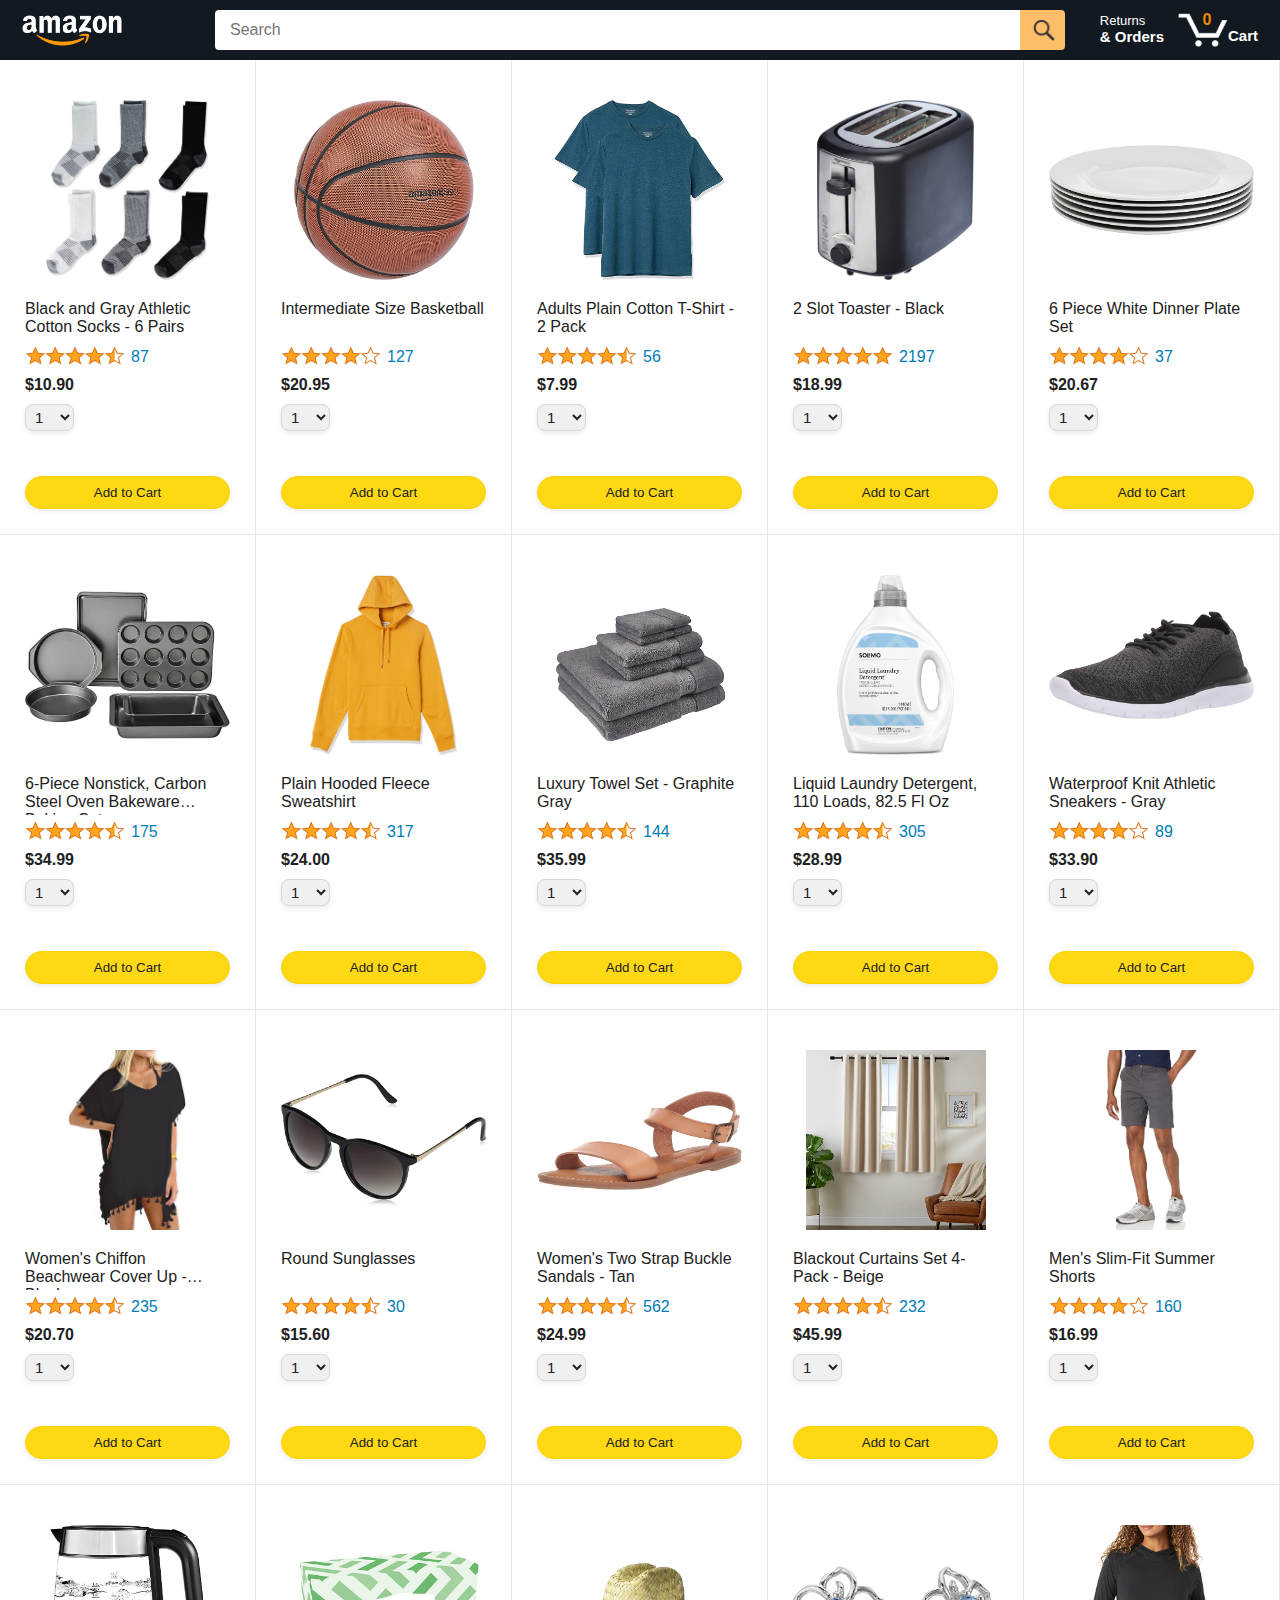
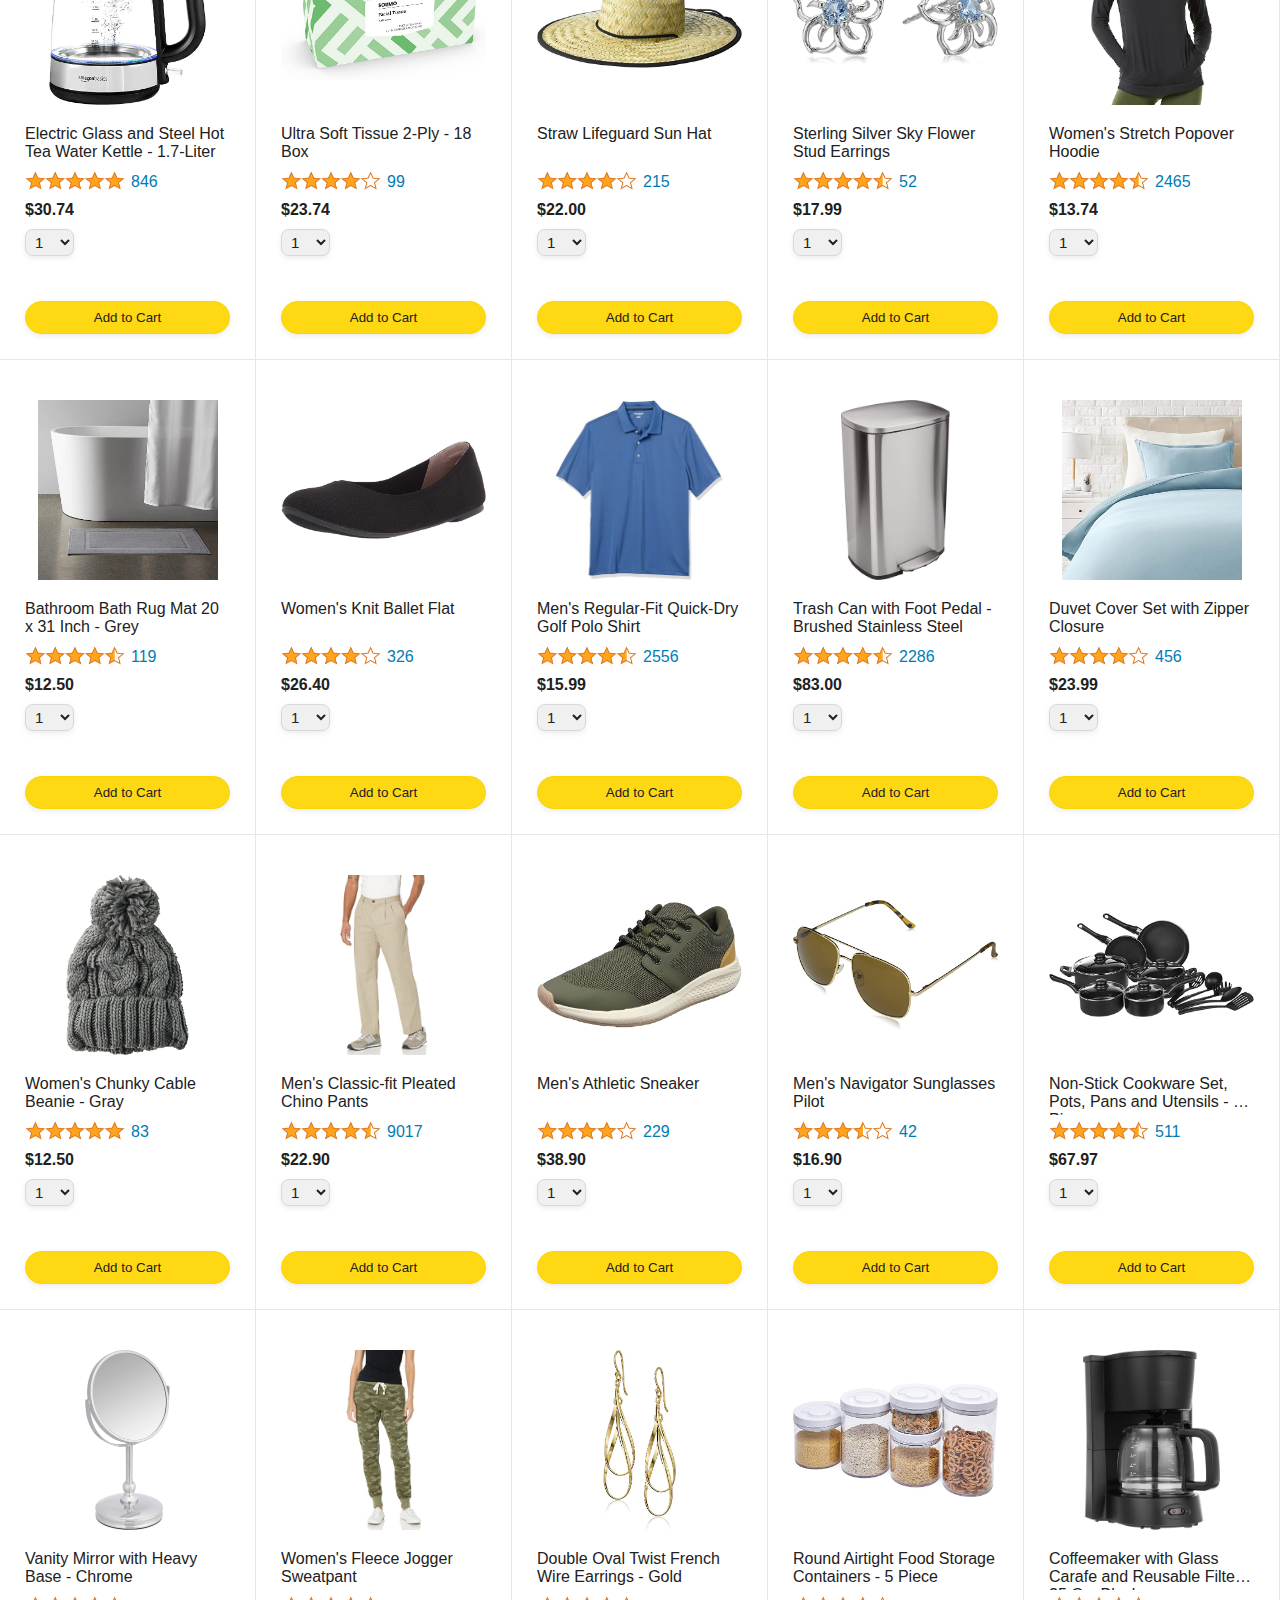
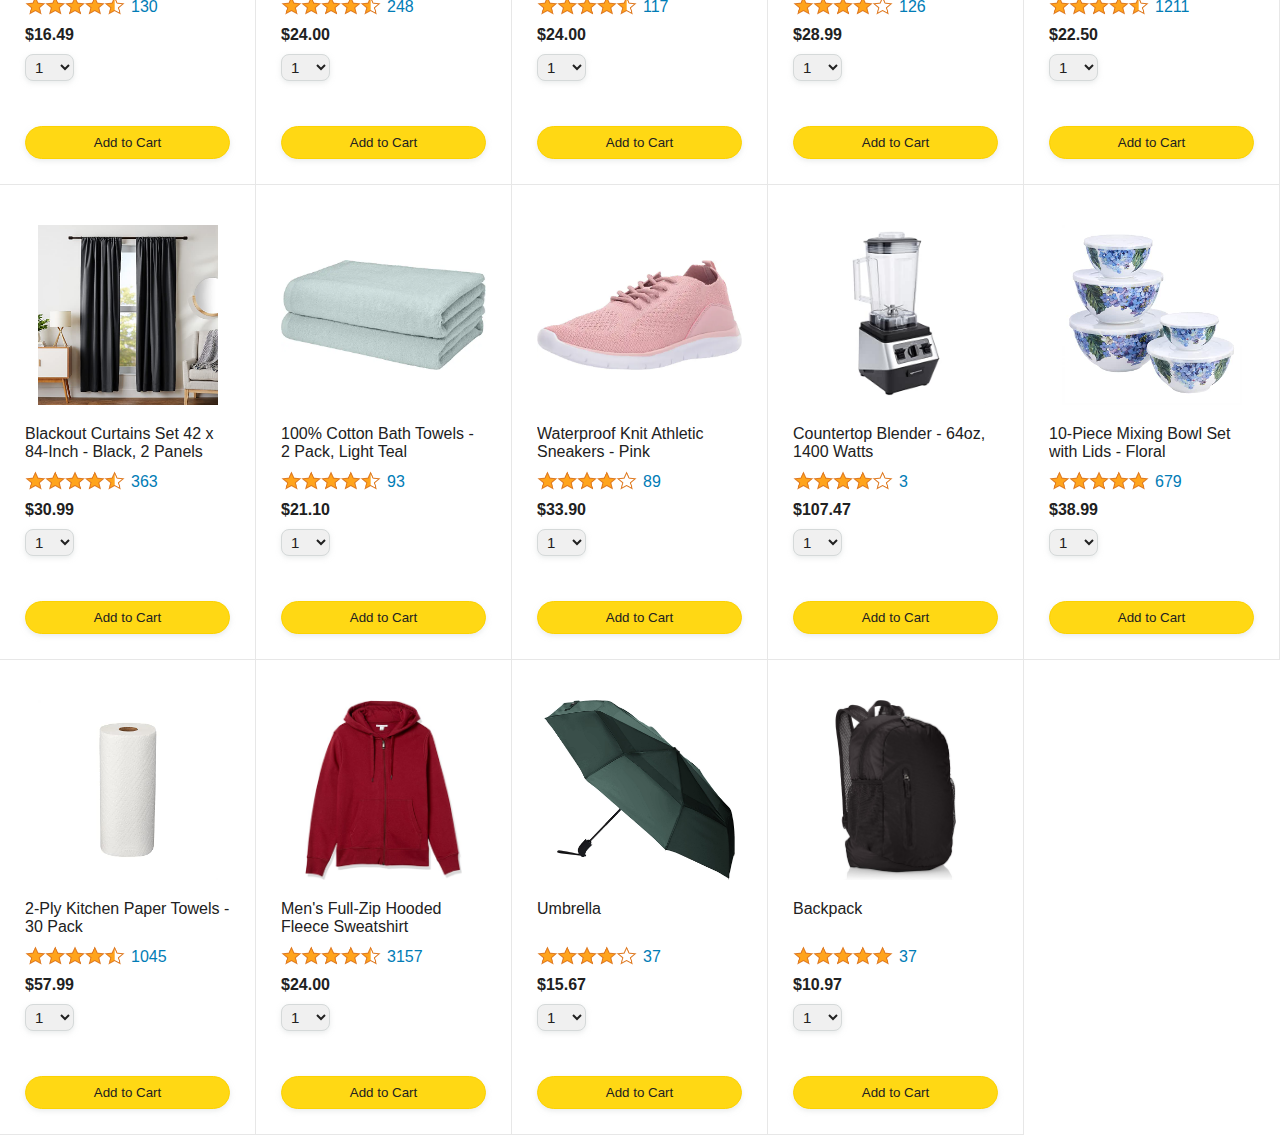
<file: index.html>
<!DOCTYPE html>
<html>
  <head>
    <title>Amazon Project</title>

    <!-- This code is needed for responsive design to work.
      (Responsive design = make the website look good on
      smaller screen sizes like a phone or a tablet). -->
    <meta name="viewport" content="width=device-width, initial-scale=1" />

    <!-- Load a font called Roboto from Google Fonts. -->
    <link rel="preconnect" href="https://fonts.googleapis.com" />
    <link rel="preconnect" href="https://fonts.gstatic.com" crossorigin />
    <!-- <link
      href="https://fonts.googleapis.com/css2?family=Roboto:wght@400;500;700&display=swap"
      rel="stylesheet"
    /> -->

    <!-- Here are the CSS files for this page. -->
    <link rel="stylesheet" href="styles/shared/general.css" />
    <link rel="stylesheet" href="styles/shared/amazon-header.css" />
    <link rel="stylesheet" href="styles/pages/amazon.css" />
  </head>
  <body>
    <!-- <div class="amazon-header">
      <div class="amazon-header-left-section">
        <a href="amazon.html" class="header-link">
          <img class="amazon-logo" src="images/amazon-logo-white.png" />
          <img
            class="amazon-mobile-logo"
            src="images/amazon-mobile-logo-white.png"
          />
        </a>
      </div>

      <div class="amazon-header-middle-section">
        <input
          class="search-bar js-search-input"
          type="text"
          placeholder="Search"
        />

        <button class="search-button js-search-button">
          <img class="search-icon" src="images/icons/search-icon.png" />
        </button>
      </div>

      <div class="amazon-header-right-section">
        <a class="orders-link header-link" href="orders.html">
          <span class="returns-text">Returns</span>
          <span class="orders-text">& Orders</span>
        </a>

        <a class="cart-link header-link" href="checkout.html">
          <img class="cart-icon" src="images/icons/cart-icon.png" />
          <div class="cart-quantity js-cart-quantity"></div>
          <div class="cart-text">Cart</div>
        </a>
      </div>
    </div> -->
    <div class="js-amazon-header"></div>
    <div class="main">
      <div class="products-grid js-products-grid">
        <!-- <div class="js-products-grid"></div> -->
      </div>
    </div>
    <!-- <script type="module" src="data/cart.js"></script> -->
    <script type="module" src="scripts/amazon.js"></script>
  </body>
</html>
</file>
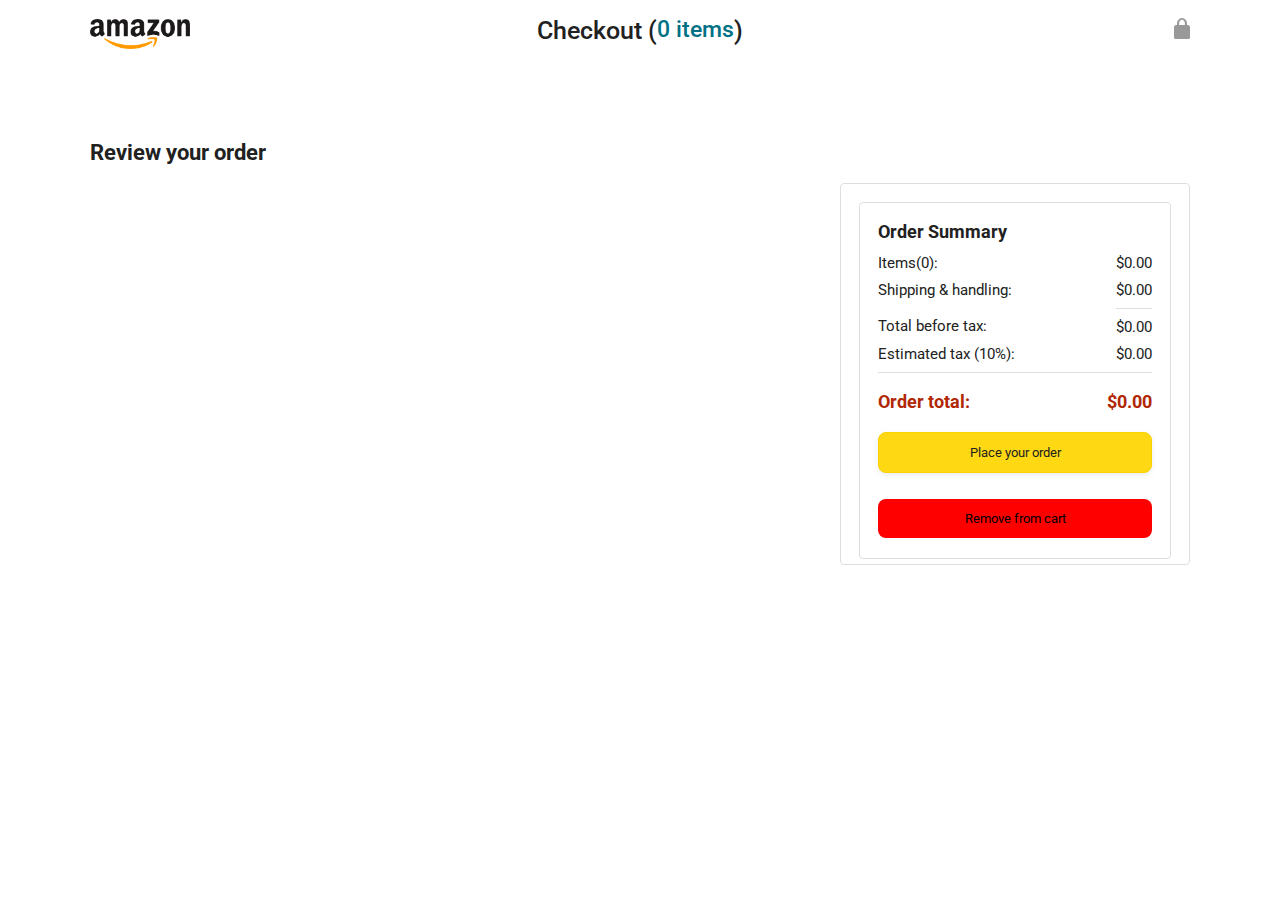
<file: checkout.html>
<!DOCTYPE html>
<html>
  <head>
    <title>Checkout</title>

    <!-- This code is needed for responsive design to work.
      (Responsive design = make the website look good on
      smaller screen sizes like a phone or a tablet). -->
    <meta name="viewport" content="width=device-width, initial-scale=1" />

    <!-- Load a font called Roboto from Google Fonts. -->
    <link rel="preconnect" href="https://fonts.googleapis.com" />
    <link rel="preconnect" href="https://fonts.gstatic.com" crossorigin />
    <link
      href="https://fonts.googleapis.com/css2?family=Roboto:wght@400;500;700&display=swap"
      rel="stylesheet"
    />

    <!-- Here are the CSS files for this page. -->
    <link rel="stylesheet" href="styles/shared/general.css" />
    <link rel="stylesheet" href="styles/pages/checkout/checkout-header.css" />
    <link rel="stylesheet" href="styles/pages/checkout/checkout.css" />
  </head>
  <body>
    <div class="checkout-header">
      <div class="header-content">
        <div class="checkout-header-left-section">
          <a href="index.html">
            <img class="amazon-logo" src="images/amazon-logo.png" />
            <img
              class="amazon-mobile-logo"
              src="images/amazon-mobile-logo.png"
            />
          </a>
        </div>

        <div class="checkout-header-middle-section">
          Checkout (<a
            class="return-to-home-link js-return-to-home-link"
            href="index.html"
          ></a
          >)
        </div>

        <div class="checkout-header-right-section">
          <img src="images/icons/checkout-lock-icon.png" />
        </div>
      </div>
    </div>

    <div class="main">
      <div class="page-title">Review your order</div>

      <div class="checkout-grid">
        <div class="order-summary js-order-summary">
          <!-- <div class="cart-item-container">
            <div class="delivery-date">Delivery date: Tuesday, June 21</div>

            <div class="cart-item-details-grid">
              <img
                class="product-image"
                src="images/products/athletic-cotton-socks-6-pairs.jpg"
              />

              <div class="cart-item-details">
                <div class="product-name">
                  Black and Gray Athletic Cotton Socks - 6 Pairs
                </div>
                <div class="product-price">$10.90</div>
                <div class="product-quantity">
                  <span> Quantity: <span class="quantity-label">2</span> </span>
                  <span class="update-quantity-link link-primary">
                    Update
                  </span>
                  <span class="delete-quantity-link link-primary">
                    Delete
                  </span>
                </div>
              </div>

              <div class="delivery-options">
                <div class="delivery-options-title">
                  Choose a delivery option:
                </div>
                <div class="delivery-option">
                  <input
                    type="radio"
                    checked
                    class="delivery-option-input"
                    name="delivery-option-1"
                  />
                  <div>
                    <div class="delivery-option-date">Tuesday, June 21</div>
                    <div class="delivery-option-price">FREE Shipping</div>
                  </div>
                </div>
                <div class="delivery-option">
                  <input
                    type="radio"
                    class="delivery-option-input"
                    name="delivery-option-1"
                  />
                  <div>
                    <div class="delivery-option-date">Wednesday, June 15</div>
                    <div class="delivery-option-price">$4.99 - Shipping</div>
                  </div>
                </div>
                <div class="delivery-option">
                  <input
                    type="radio"
                    class="delivery-option-input"
                    name="delivery-option-1"
                  />
                  <div>
                    <div class="delivery-option-date">Monday, June 13</div>
                    <div class="delivery-option-price">$9.99 - Shipping</div>
                  </div>
                </div>
              </div>
            </div>
          </div>

          <div class="cart-item-container">
            <div class="delivery-date">Delivery date: Wednesday, June 15</div>

            <div class="cart-item-details-grid">
              <img
                class="product-image"
                src="images/products/intermediate-composite-basketball.jpg"
              />

              <div class="cart-item-details">
                <div class="product-name">Intermediate Size Basketball</div>
                <div class="product-price">$20.95</div>
                <div class="product-quantity">
                  <span> Quantity: <span class="quantity-label">1</span> </span>
                  <span class="update-quantity-link link-primary">
                    Update
                  </span>
                  <span class="delete-quantity-link link-primary">
                    Delete
                  </span>
                </div>
              </div>

              <div class="delivery-options">
                <div class="delivery-options-title">
                  Choose a delivery option:
                </div>

                <div class="delivery-option">
                  <input
                    type="radio"
                    class="delivery-option-input"
                    name="delivery-option-2"
                  />
                  <div>
                    <div class="delivery-option-date">Tuesday, June 21</div>
                    <div class="delivery-option-price">FREE Shipping</div>
                  </div>
                </div>
                <div class="delivery-option">
                  <input
                    type="radio"
                    checked
                    class="delivery-option-input"
                    name="delivery-option-2"
                  />
                  <div>
                    <div class="delivery-option-date">Wednesday, June 15</div>
                    <div class="delivery-option-price">$4.99 - Shipping</div>
                  </div>
                </div>
                <div class="delivery-option">
                  <input
                    type="radio"
                    class="delivery-option-input"
                    name="delivery-option-2"
                  />
                  <div>
                    <div class="delivery-option-date">Monday, June 13</div>
                    <div class="delivery-option-price">$9.99 - Shipping</div>
                  </div>
                </div>
              </div>
            </div>
          </div> -->
        </div>

        <div class="payment-summary js-payment-summary">
          <!-- <div class="payment-summary-title">Order Summary</div>

          <div class="payment-summary-row">
            <div>Items (3):</div>
            <div class="payment-summary-money">$42.75</div>
          </div>

          <div class="payment-summary-row">
            <div>Shipping &amp; handling:</div>
            <div class="payment-summary-money">$4.99</div>
          </div>

          <div class="payment-summary-row subtotal-row">
            <div>Total before tax:</div>
            <div class="payment-summary-money">$47.74</div>
          </div>

          <div class="payment-summary-row">
            <div>Estimated tax (10%):</div>
            <div class="payment-summary-money">$4.77</div>
          </div>

          <div class="payment-summary-row total-row">
            <div>Order total:</div>
            <div class="payment-summary-money">$52.51</div>
          </div>

          <button class="place-order-button button-primary">
            Place your order
          </button>
          <button
            class="remove-from-cart-button place-order-button"
            style="background-color: red; border: none"
          >
            Remove from cart
          </button> -->
        </div>
      </div>
    </div>
    <script type="module" src="scripts/checkout.js"></script>
  </body>
</html>
</file>
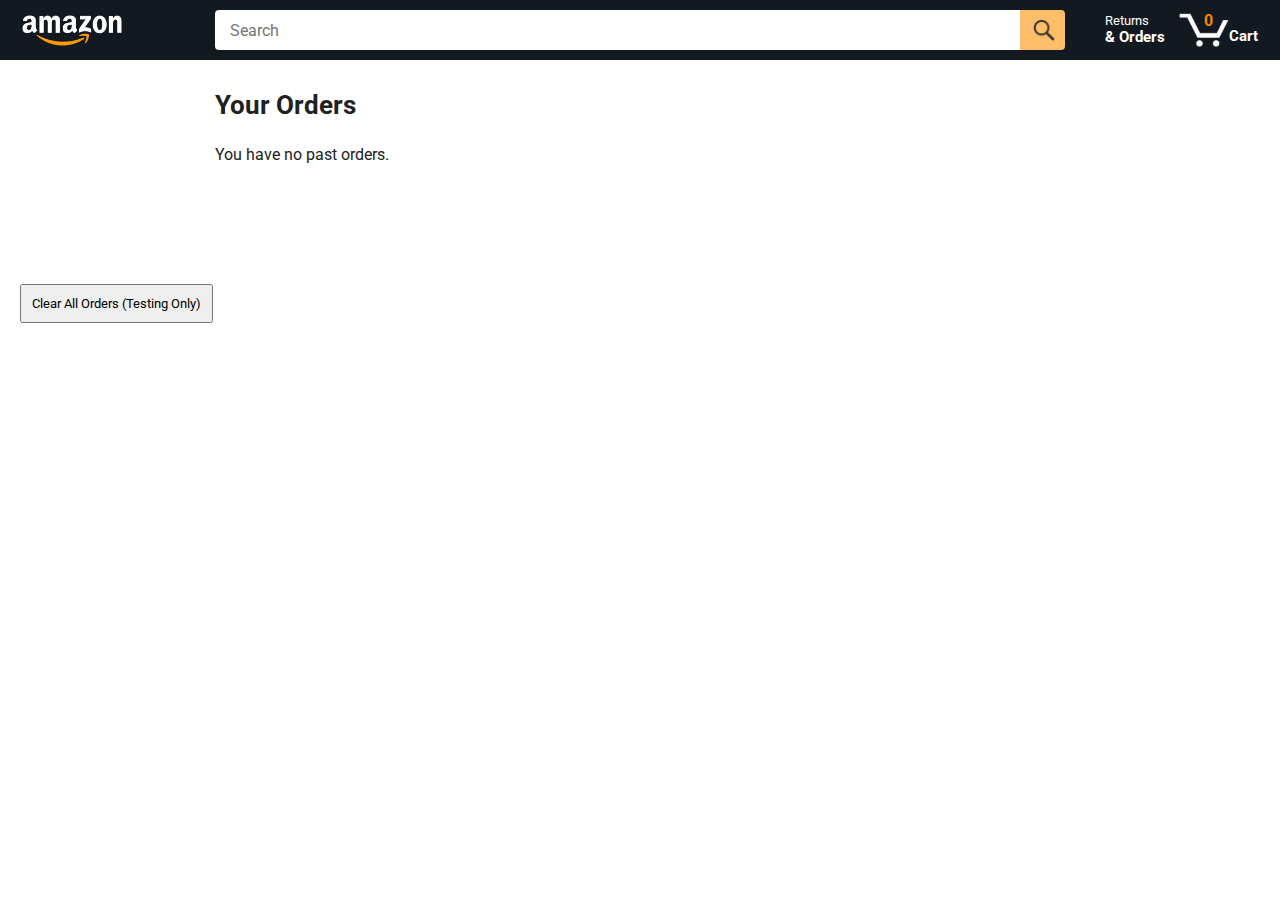
<file: orders.html>
<!DOCTYPE html>
<html>
  <head>
    <title>Orders</title>

    <!-- This code is needed for responsive design to work.
      (Responsive design = make the website look good on
      smaller screen sizes like a phone or a tablet). -->
    <meta name="viewport" content="width=device-width, initial-scale=1" />

    <!-- Load a font called Roboto from Google Fonts. -->
    <link rel="preconnect" href="https://fonts.googleapis.com" />
    <link rel="preconnect" href="https://fonts.gstatic.com" crossorigin />
    <link
      href="https://fonts.googleapis.com/css2?family=Roboto:wght@400;500;700&display=swap"
      rel="stylesheet"
    />

    <!-- Here are the CSS files for this page. -->
    <link rel="stylesheet" href="styles/shared/general.css" />
    <link rel="stylesheet" href="styles/shared/amazon-header.css" />
    <link rel="stylesheet" href="styles/pages/orders.css" />
  </head>
  <body>
    <div class="js-amazon-header"></div>
    <!-- <div class="amazon-header">
      <div class="amazon-header-left-section">
        <a href="amazon.html" class="header-link">
          <img class="amazon-logo"
            src="images/amazon-logo-white.png">
          <img class="amazon-mobile-logo"
            src="images/amazon-mobile-logo-white.png">
        </a>
      </div>

      <div class="amazon-header-middle-section">
        <input class="search-bar" type="text" placeholder="Search">

        <button class="search-button">
          <img class="search-icon" src="images/icons/search-icon.png">
        </button>
      </div>

      <div class="amazon-header-right-section">
        <a class="orders-link header-link" href="orders.html">
          <span class="returns-text">Returns</span>
          <span class="orders-text">& Orders</span>
        </a>

        <a class="cart-link header-link" href="checkout.html">
          <img class="cart-icon" src="images/icons/cart-icon.png">
          <div class="cart-quantity">3</div>
          <div class="cart-text">Cart</div>
        </a>
      </div>
    </div> -->

    <div class="main">
      <div class="page-title">Your Orders</div>
      <div class="orders-grid js-orders-container"></div>
      <!-- <div class="orders-grid">
        <div class="order-container">
          <div class="order-header">
            <div class="order-header-left-section">
              <div class="order-date">
                <div class="order-header-label">Order Placed:</div>
                <div>August 12</div>
              </div>
              <div class="order-total">
                <div class="order-header-label">Total:</div>
                <div>$35.06</div>
              </div>
            </div>

            <div class="order-header-right-section">
              <div class="order-header-label">Order ID:</div>
              <div>27cba69d-4c3d-4098-b42d-ac7fa62b7664</div>
            </div>
          </div>

          <div class="order-details-grid">
            <div class="product-image-container">
              <img src="images/products/athletic-cotton-socks-6-pairs.jpg" />
            </div>

            <div class="product-details">
              <div class="product-name">
                Black and Gray Athletic Cotton Socks - 6 Pairs
              </div>
              <div class="product-delivery-date">Arriving on: August 15</div>
              <div class="product-quantity">Quantity: 1</div>
              <button class="buy-again-button button-primary">
                <img class="buy-again-icon" src="images/icons/buy-again.png" />
                <span class="buy-again-message">Buy it again</span>
              </button>
            </div>

            <div class="product-actions">
              <a href="tracking.html">
                <button class="track-package-button button-secondary">
                  Track package
                </button>
              </a>
            </div>

            <div class="product-image-container">
              <img
                src="images/products/adults-plain-cotton-tshirt-2-pack-teal.jpg"
              />
            </div>

            <div class="product-details">
              <div class="product-name">
                Adults Plain Cotton T-Shirt - 2 Pack
              </div>
              <div class="product-delivery-date">Arriving on: August 19</div>
              <div class="product-quantity">Quantity: 2</div>
              <button class="buy-again-button button-primary">
                <img class="buy-again-icon" src="images/icons/buy-again.png" />
                <span class="buy-again-message">Buy it again</span>
              </button>
            </div>

            <div class="product-actions">
              <a href="tracking.html">
                <button class="track-package-button button-secondary">
                  Track package
                </button>
              </a>
            </div>
          </div>
        </div>

        <div class="order-container">
          <div class="order-header">
            <div class="order-header-left-section">
              <div class="order-date">
                <div class="order-header-label">Order Placed:</div>
                <div>June 10</div>
              </div>
              <div class="order-total">
                <div class="order-header-label">Total:</div>
                <div>$41.90</div>
              </div>
            </div>

            <div class="order-header-right-section">
              <div class="order-header-label">Order ID:</div>
              <div>b6b6c212-d30e-4d4a-805d-90b52ce6b37d</div>
            </div>
          </div>

          <div class="order-details-grid">
            <div class="product-image-container">
              <img
                src="images/products/intermediate-composite-basketball.jpg"
              />
            </div>

            <div class="product-details">
              <div class="product-name">Intermediate Size Basketball</div>
              <div class="product-delivery-date">Arriving on: June 17</div>
              <div class="product-quantity">Quantity: 2</div>
              <button class="buy-again-button button-primary">
                <img class="buy-again-icon" src="images/icons/buy-again.png" />
                <span class="buy-again-message">Buy it again</span>
              </button>
            </div>

            <div class="product-actions">
              <a href="tracking.html">
                <button class="track-package-button button-secondary">
                  Track package
                </button>
              </a>
            </div>
          </div>
        </div>
      </div> -->
    </div>

    <div id="toast" class="toast hidden">
      ✅ Your order has been placed successfully!
    </div>

    <button id="clear-orders-button" style="margin: 20px; padding: 10px">
      Clear All Orders (Testing Only)
    </button>

    <script type="module" src="scripts/orders.js"></script>
  </body>
</html>
</file>
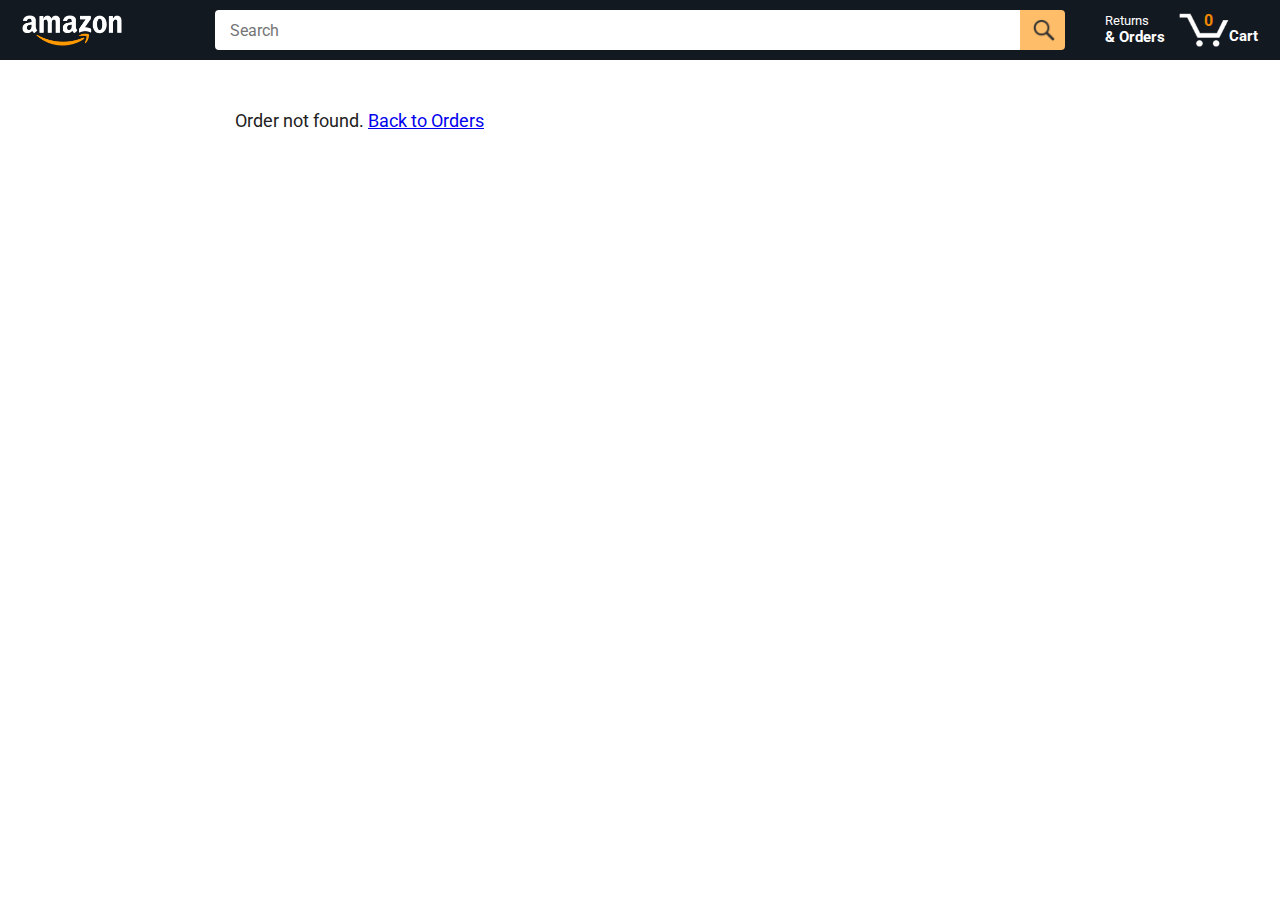
<file: tracking.html>
<!DOCTYPE html>
<html>
  <head>
    <title>Tracking</title>

    <!-- This code is needed for responsive design to work.
      (Responsive design = make the website look good on
      smaller screen sizes like a phone or a tablet). -->
    <meta name="viewport" content="width=device-width, initial-scale=1" />

    <!-- Load a font called Roboto from Google Fonts. -->
    <link rel="preconnect" href="https://fonts.googleapis.com" />
    <link rel="preconnect" href="https://fonts.gstatic.com" crossorigin />
    <link
      href="https://fonts.googleapis.com/css2?family=Roboto:wght@400;500;700&display=swap"
      rel="stylesheet"
    />

    <!-- Here are the CSS files for this page. -->
    <link rel="stylesheet" href="styles/shared/general.css" />
    <link rel="stylesheet" href="styles/shared/amazon-header.css" />
    <link rel="stylesheet" href="styles/pages/tracking.css" />
  </head>
  <body>
    <div class="amazon-header">
      <div class="amazon-header-left-section">
        <a href="index.html" class="header-link">
          <img class="amazon-logo" src="images/amazon-logo-white.png" />
          <img
            class="amazon-mobile-logo"
            src="images/amazon-mobile-logo-white.png"
          />
        </a>
      </div>

      <div class="amazon-header-middle-section">
        <input class="search-bar" type="text" placeholder="Search" />

        <button class="search-button">
          <img class="search-icon" src="images/icons/search-icon.png" />
        </button>
      </div>

      <div class="amazon-header-right-section">
        <a class="orders-link header-link" href="orders.html">
          <span class="returns-text">Returns</span>
          <span class="orders-text">& Orders</span>
        </a>

        <a class="cart-link header-link" href="checkout.html">
          <img class="cart-icon" src="images/icons/cart-icon.png" />
          <div class="cart-quantity">3</div>
          <div class="cart-text">Cart</div>
        </a>
      </div>
    </div>

    <div class="main">
      <div class="order-tracking">
        <a class="back-to-orders-link link-primary" href="orders.html">
          View all orders
        </a>

        <div class="delivery-date"></div>

        <div class="product-info"></div>

        <div class="product-info"></div>

        <img class="product-image" src="" />

        <div class="progress-labels-container">
          <div class="progress-label">Preparing</div>
          <div class="progress-label current-status">Shipped</div>
          <div class="progress-label">Delivered</div>
        </div>

        <div class="progress-bar-container">
          <div class="progress-bar"></div>
        </div>
      </div>
    </div>
    <script type="module" src="scripts/tracking.js"></script>
  </body>
</html>
</file>
<file: styles/shared/general.css>
body {
  font-family: Roboto, Arial;
  color: rgb(33, 33, 33);
  /* The <body> element has a default margin of 8px
     on all sides. This removes the default margins. */
  margin: 0;
}

/* <p> elements have a default margin on the top
   and bottom. This removes the default margins. */
p {
  margin: 0;
}

button {
  cursor: pointer;
}

select {
  cursor: pointer;
}

input, select, button {
  font-family: Roboto, Arial;
}

.button-primary {
  color: rgb(33, 33, 33);
  background-color: rgb(255, 216, 20);
  border: 1px solid rgb(252, 210, 0);
  border-radius: 8px;
  cursor: pointer;
  box-shadow: 0 2px 5px rgba(213, 217, 217, 0.5);
}

.button-primary:hover {
  background-color: rgb(247, 202, 0);
  border: 1px solid rgb(242, 194, 0);
}

.button-primary:active {
  background: rgb(255, 216, 20);
  border-color: rgb(252, 210, 0);
  box-shadow: none;
}

.button-secondary {
  color: rgb(33, 33, 33);
  background: white;
  border: 1px solid rgb(213, 217, 217);
  border-radius: 8px;
  cursor: pointer;
  box-shadow: 0 2px 5px rgba(213, 217, 217, 0.5);
}

.button-secondary:hover {
  background-color: rgb(247, 250, 250);
}

.button-secondary:active {
  background-color: rgb(237, 253, 255);
  box-shadow: none;
}

/* These styles will limit text to 2 lines. Anything
   beyond 2 lines will be replaced with "..."
   You can find this code by using an A.I. tool or by
   searching in Google.
   https://css-tricks.com/almanac/properties/l/line-clamp/ */
.limit-text-to-2-lines {
  display: -webkit-box;
  -webkit-line-clamp: 2;
  -webkit-box-orient: vertical;
  overflow: hidden;
}

.link-primary {
  color: rgb(1, 124, 182);
  cursor: pointer;
}

.link-primary:hover {
  color: rgb(196, 80, 0);
}

/* Styles for dropdown selectors. */
select {
  color: rgb(33, 33, 33);
  background-color: rgb(240, 240, 240);
  border: 1px solid rgb(213, 217, 217);
  border-radius: 8px;
  padding: 3px 5px;
  font-size: 15px;
  cursor: pointer;
  box-shadow: 0 2px 5px rgba(213, 217, 217, 0.5);
}

select:focus,
input:focus {
  outline: 2px solid rgb(255, 153, 0);
}
</file>
<file: styles/shared/amazon-header.css>
.amazon-header {
  background-color: rgb(19, 25, 33);
  color: white;
  padding-left: 15px;
  padding-right: 15px;

  display: flex;
  align-items: center;
  justify-content: space-between;

  position: fixed;
  top: 0;
  left: 0;
  right: 0;
  height: 60px;
}

.amazon-header-left-section {
  width: 180px;
}

@media (max-width: 800px) {
  .amazon-header-left-section {
    width: unset;
  }
}

.header-link {
  display: inline-block;
  padding: 6px;
  border-radius: 2px;
  cursor: pointer;
  text-decoration: none;
  border: 1px solid rgba(0, 0, 0, 0);
}

.header-link:hover {
  border: 1px solid white;
}

.amazon-logo {
  width: 100px;
  margin-top: 5px;
}

.amazon-mobile-logo {
  display: none;
}

@media (max-width: 575px) {
  .amazon-logo {
    display: none;
  }

  .amazon-mobile-logo {
    display: block;
    height: 35px;
    margin-top: 5px;
  }
}

.amazon-header-middle-section {
  flex: 1;
  max-width: 850px;
  margin-left: 10px;
  margin-right: 10px;
  display: flex;
}

.search-bar {
  flex: 1;
  width: 0;
  font-size: 16px;
  height: 38px;
  padding-left: 15px;
  border: none;
  border-top-left-radius: 4px;
  border-bottom-left-radius: 4px;
  border-top-right-radius: 0;
  border-bottom-right-radius: 0;
}

.search-button {
  background-color: rgb(254, 189, 105);
  border: none;
  width: 45px;
  height: 40px;
  border-top-right-radius: 4px;
  border-bottom-right-radius: 4px;
  flex-shrink: 0;
}

.search-icon {
  height: 22px;
  margin-left: 2px;
  margin-top: 3px;
}

.amazon-header-right-section {
  width: 180px;
  flex-shrink: 0;
  display: flex;
  justify-content: end;
}

.orders-link {
  color: white;
}

.returns-text {
  display: block;
  font-size: 13px;
}

.orders-text {
  display: block;
  font-size: 15px;
  font-weight: 700;
}

.cart-link {
  color: white;
  display: flex;
  align-items: center;
  position: relative;
}

.cart-icon {
  width: 50px;
}

.cart-text {
  margin-top: 12px;
  font-size: 15px;
  font-weight: 700;
}

.cart-quantity {
  color: rgb(240, 136, 4);
  font-size: 16px;
  font-weight: 700;

  position: absolute;
  top: 4px;
  left: 22px;
  
  width: 26px;
  text-align: center;
}
</file>
<file: styles/pages/amazon.css>
.main {
  margin-top: 60px;
}

.products-grid {
  display: grid;

  /* - In CSS Grid, 1fr means a column will take up the
       remaining space in the grid.
     - If we write 1fr 1fr ... 1fr; 8 times, this will
       divide the grid into 8 columns, each taking up an
       equal amount of the space.
     - repeat(8, 1fr); is a shortcut for repeating "1fr"
       8 times (instead of typing out "1fr" 8 times).
       repeat(...) is a special property that works with
       display: grid; */
  grid-template-columns: repeat(8, 1fr);
}

/* @media is used to create responsive design (making the
   website look good on any screen size). This @media
   means when the screen width is 2000px or less, we
   will divide the grid into 7 columns instead of 8. */
@media (max-width: 2000px) {
  .products-grid {
    grid-template-columns: repeat(7, 1fr);
  }
}

/* This @media means when the screen width is 1600px or
   less, we will divide the grid into 6 columns. */
@media (max-width: 1600px) {
  .products-grid {
    grid-template-columns: repeat(6, 1fr);
  }
}

@media (max-width: 1300px) {
  .products-grid {
    grid-template-columns: repeat(5, 1fr);
  }
}

@media (max-width: 1000px) {
  .products-grid {
    grid-template-columns: repeat(4, 1fr);
  }
}

@media (max-width: 800px) {
  .products-grid {
    grid-template-columns: repeat(3, 1fr);
  }
}

@media (max-width: 575px) {
  .products-grid {
    grid-template-columns: repeat(2, 1fr);
  }
}

@media (max-width: 450px) {
  .products-grid {
    grid-template-columns: 1fr;
  }
}

.product-container {
  padding-top: 40px;
  padding-bottom: 25px;
  padding-left: 25px;
  padding-right: 25px;

  border-right: 1px solid rgb(231, 231, 231);
  border-bottom: 1px solid rgb(231, 231, 231);

  display: flex;
  flex-direction: column;
}

.product-image-container {
  display: flex;
  justify-content: center;
  align-items: center;

  height: 180px;
  margin-bottom: 20px;
}

.product-image {
  /* Images will overflow their container by default. To
    prevent this, we set max-width and max-height to 100%
    so they stay inside their container. */
  max-width: 100%;
  max-height: 100%;
}

.product-name {
  height: 40px;
  margin-bottom: 5px;
}

.product-rating-container {
  display: flex;
  align-items: center;
  margin-bottom: 10px;
}

.product-rating-stars {
  width: 100px;
  margin-right: 6px;
}

.product-rating-count {
  color: rgb(1, 124, 182);
  cursor: pointer;
  margin-top: 3px;
}

.product-price {
  font-weight: 700;
  margin-bottom: 10px;
}

.product-quantity-container {
  margin-bottom: 17px;
}

.product-spacer {
  flex: 1;
}

.added-to-cart {
  color: rgb(6, 125, 98);
  font-size: 16px;

  display: flex;
  align-items: center;
  margin-bottom: 8px;

  /* At first, the "Added to cart" message will
     be invisible. Use JavaScript to change the
     opacity and make it visible. */
  opacity: 0;
}

.added-to-cart img {
  height: 20px;
  margin-right: 5px;
}

.add-to-cart-button {
  width: 100%;
  padding: 8px;
  border-radius: 50px;
}
.added-to-cart-visible {
  opacity: 1;
}
.no-items-found {
  background-color: #fff3cd;
  border: 1px solid #f5c2c7;
  color: #842029;
  padding: 12px;
  border-radius: 4px;
  margin-top: 16px;
  font-weight: bold;
  animation: forwards 0.4s ease-in;
}

@keyframes fadeIn {
  from {
    opacity: 0;
    transform: translateY(8px);
  }
  to {
    opacity: 1;
    transform: translateY(0);
  }
}
</file>
<file: styles/pages/checkout/checkout-header.css>
.checkout-header {
  height: 60px;
  padding-left: 30px;
  padding-right: 30px;
  background-color: white;

  display: flex;
  justify-content: center;

  position: fixed;
  top: 0;
  left: 0;
  right: 0;
  z-index: 1000;
}

.header-content {
  width: 100%;
  max-width: 1100px;

  display: flex;
  align-items: center;
}

.checkout-header-left-section {
  width: 150px;
}

.amazon-logo {
  width: 100px;
  margin-top: 12px;
}

.amazon-mobile-logo {
  display: none;
}

/* @media is used to create responsive design (making the
   website look good on any screen size). This @media
   means when the screen width is 575px or less, different
   styles (inside the {...}) will be applied. */
@media (max-width: 575px) {
  .checkout-header-left-section {
    width: auto;
  }

  .amazon-logo {
    display: none;
  }

  .amazon-mobile-logo {
    display: inline-block;
    height: 35px;
    margin-top: 5px;
  }
}

.checkout-header-middle-section {
  flex: 1;
  flex-shrink: 0;
  text-align: center;

  font-size: 25px;
  font-weight: 500;

  display: flex;
  justify-content: center;
}

.return-to-home-link {
  color: rgb(0, 113, 133);
  font-size: 23px;
  text-decoration: none;
  cursor: pointer;
}

@media (max-width: 1000px) {
  .checkout-header-middle-section {
    font-size: 20px;
    margin-right: 60px;
  }

  .return-to-home-link {
    font-size: 18px;
  }
}

@media (max-width: 575px) {
  .checkout-header-middle-section {
    margin-right: 5px;
  }
}

.checkout-header-right-section {
  text-align: right;
  width: 150px;
}

@media (max-width: 1000px) {
  .checkout-header-right-section {
    width: auto;
  }
}
</file>
<file: styles/pages/checkout/checkout.css>
.main {
  max-width: 1100px;
  padding-left: 30px;
  padding-right: 30px;

  margin-top: 140px;
  margin-bottom: 100px;

  /* margin-left: auto;
     margin-right auto;
     Is a trick for centering an element horizontally
     without needing a container. */
  margin-left: auto;
  margin-right: auto;
}

.page-title {
  font-weight: 700;
  font-size: 22px;
  margin-bottom: 18px;
}

.checkout-grid {
  display: grid;
  /* Here, 1fr means the first column will take
     up the remaining space in the grid. */
  grid-template-columns: 1fr 350px;
  column-gap: 12px;

  /* Use align-items: start; to prevent the elements
     in the grid from stretching vertically. */
  align-items: start;
}

@media (max-width: 1000px) {
  .main {
    max-width: 500px;
  }

  .checkout-grid {
    grid-template-columns: 1fr;
  }
}

.cart-item-container,
.payment-summary {
  border: 1px solid rgb(222, 222, 222);
  border-radius: 4px;
  padding: 18px;
}

.cart-item-container {
  margin-bottom: 12px;
}

.payment-summary {
  padding-bottom: 5px;
}

@media (max-width: 1000px) {
  .payment-summary {
    /* grid-row: 1 means this element will be placed into row
      1 in the grid. (Normally, the row that an element is
      placed in is determined by the order of the elements in
      the HTML. grid-row overrides this default ordering). */
    grid-row: 1;
    margin-bottom: 12px;
  }
}

.delivery-date {
  color: rgb(0, 118, 0);
  font-weight: 700;
  font-size: 19px;
  margin-top: 5px;
  margin-bottom: 22px;
}

.cart-item-details-grid {
  display: grid;
  /* 100px 1fr 1fr; means the 2nd and 3rd column will
     take up half the remaining space in the grid
     (they will divide up the remaining space evenly). */
  grid-template-columns: 100px 1fr 1fr;
  column-gap: 25px;
}

@media (max-width: 1000px) {
  .cart-item-details-grid {
    grid-template-columns: 100px 1fr;
    row-gap: 30px;
  }
}

.product-image {
  max-width: 100%;
  max-height: 120px;

  /* margin-left: auto;
     margin-right auto;
     Is a trick for centering an element horizontally
     without needing a container. */
  margin-left: auto;
  margin-right: auto;
}

.product-name {
  font-weight: 700;
  margin-bottom: 8px;
}

.product-price {
  color: rgb(177, 39, 4);
  font-weight: 700;
  margin-bottom: 5px;
}

.product-quantity .link-primary {
  margin-left: 3px;
}

@media (max-width: 1000px) {
  .delivery-options {
    /* grid-column: 1 means this element will be placed
       in column 1 in the grid. (Normally, the column that
       an element is placed in is determined by the order
       of the elements in the HTML. grid-column overrides
       this default ordering).
       
       / span 2 means this element will take up 2 columns
       in the grid (Normally, each element takes up 1
       column in the grid). */
    grid-column: 1 / span 2;
  }
}

.delivery-options-title {
  font-weight: 700;
  margin-bottom: 10px;
}

.delivery-option {
  display: grid;
  grid-template-columns: 24px 1fr;
  margin-bottom: 12px;
  cursor: pointer;
}

.delivery-option-input {
  margin-left: 0px;
  cursor: pointer;
}

.delivery-option-date {
  color: rgb(0, 118, 0);
  font-weight: 500;
  margin-bottom: 3px;
}

.delivery-option-price {
  color: rgb(120, 120, 120);
  font-size: 15px;
}

.payment-summary-title {
  font-weight: 700;
  font-size: 18px;
  margin-bottom: 12px;
}

.payment-summary-row {
  display: grid;
  /* 1fr auto; means the width of the 2nd column will be
     determined by the elements inside the column (auto).
     The 1st column will take up the remaining space. */
  grid-template-columns: 1fr auto;

  font-size: 15px;
  margin-bottom: 9px;
}

.payment-summary-money {
  text-align: right;
}

.subtotal-row .payment-summary-money {
  border-top: 1px solid rgb(222, 222, 222);
}

.subtotal-row div {
  padding-top: 9px;
}

.total-row {
  color: rgb(177, 39, 4);
  font-weight: 700;
  font-size: 18px;

  border-top: 1px solid rgb(222, 222, 222);
  padding-top: 18px;
}

.place-order-button {
  width: 100%;
  padding-top: 12px;
  padding-bottom: 12px;
  border-radius: 8px;

  margin-top: 11px;
  margin-bottom: 15px;
}

.quantity-input {
  width: 30px;
  display: none;
}

.save-quantity-link {
  display: none;
}

.is-editing-quantity .quantity-input {
  display: initial;
}
.is-editing-quantity .save-quantity-link {
  display: initial;
}
.is-editing-quantity .quantity-label {
  display: none;
}
.is-editing-quantity .update-quantity-link {
  display: none;
}
.total-item {
  color: rgb(177, 39, 4);
  font-weight: 700;
}
.warning-message {
  background-color: #fff3cd;
  border: 1px solid #f5c2c7;
  color: #842029;
  padding: 12px;
  border-radius: 4px;
  margin-top: 16px;
  font-weight: bold;
}
.cart-warning-message {
  background-color: #fff3cd;
  border: 1px solid #f5c2c7;
  color: #842029;
  padding: 12px;
  border-radius: 4px;
  margin-top: 16px;
  font-weight: bold;
}
</file>
<file: styles/pages/orders.css>
.main {
  max-width: 850px;
  margin-top: 90px;
  margin-bottom: 100px;
  padding-left: 20px;
  padding-right: 20px;

  /* margin-left: auto;
     margin-right auto;
     Is a trick for centering an element horizontally
     without needing a container. */
  margin-left: auto;
  margin-right: auto;
}

.page-title {
  font-weight: 700;
  font-size: 26px;
  margin-bottom: 25px;
}

.orders-grid {
  display: grid;
  grid-template-columns: 1fr;
  row-gap: 50px;
}

.order-header {
  background-color: rgb(240, 242, 242);
  border: 1px solid rgb(213, 217, 217);

  display: flex;
  align-items: center;
  justify-content: space-between;

  padding: 20px 25px;
  border-top-left-radius: 8px;
  border-top-right-radius: 8px;
}

.order-header-left-section {
  display: flex;
  flex-shrink: 0;
}

.order-header-label {
  font-weight: 500;
}

.order-date,
.order-total {
  margin-right: 45px;
}

.order-header-right-section {
  flex-shrink: 1;
}

@media (max-width: 575px) {
  .order-header {
    flex-direction: column;
    align-items: start;
    line-height: 23px;
    padding: 15px;
  }

  .order-header-left-section {
    flex-direction: column;
  }

  .order-header-label {
    margin-right: 5px;
  }

  .order-date,
  .order-total {
    display: grid;
    grid-template-columns: auto 1fr;
    margin-right: 0;
  }

  .order-header-right-section {
    display: grid;
    grid-template-columns: auto 1fr;
  }
}

.order-details-grid {
  padding: 40px 25px;
  border: 1px solid rgb(213, 217, 217);
  border-top: none;
  border-bottom-left-radius: 8px;
  border-bottom-right-radius: 8px;

  display: grid;
  grid-template-columns: 110px 1fr 220px;
  column-gap: 35px;
  row-gap: 60px;
  align-items: center;
}

@media (max-width: 800px) {
  .order-details-grid {
    grid-template-columns: 110px 1fr;
    row-gap: 0;
    padding-bottom: 8px;
  }
}

@media (max-width: 450px) {
  .order-details-grid {
    grid-template-columns: 1fr;
  }
}

.product-image-container {
  text-align: center;
}

.product-image-container img {
  max-width: 110px;
  max-height: 110px;
}

.product-name {
  font-weight: 700;
  margin-bottom: 5px;
}

.product-delivery-date {
  margin-bottom: 3px;
}

.product-quantity {
  margin-bottom: 8px;
}

.buy-again-button {
  font-size: 15px;
  width: 140px;
  height: 36px;
  border-radius: 8px;

  display: flex;
  align-items: center;
  justify-content: center;
}

.buy-again-icon {
  width: 25px;
  margin-right: 15px;
}

.product-actions {
  align-self: start;
}

.track-package-button {
  width: 100%;
  font-size: 15px;
  padding: 8px;
}

@media (max-width: 800px) {
  .buy-again-button {
    margin-bottom: 10px;
  }

  .product-actions {
    /* grid-column: 2 means this element will be placed
       in column 2 in the grid. (Normally, the column that
       an element is placed in is determined by the order
       of the elements in the HTML. grid-column overrides
       this default ordering). */
    grid-column: 2;
    margin-bottom: 30px;
  }

  .track-package-button {
    width: 140px;
  }
}

@media (max-width: 450px) {
  .product-image-container {
    text-align: center;
    margin-bottom: 25px;
  }

  .product-image-container img {
    max-width: 150px;
    max-height: 150px;
  }

  .product-name {
    margin-bottom: 10px;
  }

  .product-quantity {
    margin-bottom: 15px;
  }

  .buy-again-button {
    width: 100%;
    margin-bottom: 15px;
  }

  .product-actions {
    /* grid-column: auto; undos grid-column: 2; from above.
       This element will now be placed in its normal column
       in the grid. */
    grid-column: auto;
    margin-bottom: 70px;
  }

  .track-package-button {
    width: 100%;
    padding: 12px;
  }
}
.toast {
  position: fixed;
  bottom: 30px;
  left: 50%;
  transform: translateX(-50%);
  background-color: #1a8f5d;
  color: white;
  padding: 14px 25px;
  border-radius: 8px;
  font-size: 16px;
  z-index: 1000;
  box-shadow: 0 4px 10px rgba(0, 0, 0, 0.15);
  opacity: 0;
  pointer-events: none;
  transition: opacity 0.4s ease;
}

.toast.show {
  opacity: 1;
  pointer-events: auto;
}

.toast.hidden {
  display: none;
}
</file>
<file: styles/pages/tracking.css>
.main {
  max-width: 850px;
  margin-top: 90px;
  margin-bottom: 100px;
  padding-left: 30px;
  padding-right: 30px;

  /* margin-left: auto;
     margin-right auto;
     Is a trick for centering an element horizontally
     without needing a container. */
  margin-left: auto;
  margin-right: auto;
}

.back-to-orders-link {
  display: inline-block;
  margin-bottom: 30px;
}

.delivery-date {
  font-size: 25px;
  font-weight: 700;
  margin-bottom: 10px;
}

.product-info {
  margin-bottom: 3px;
}

.product-image {
  max-width: 150px;
  max-height: 150px;
  margin-top: 25px;
  margin-bottom: 50px;
}

.progress-labels-container {
  display: flex;
  justify-content: space-between;
  font-size: 20px;
  font-weight: 500;
  margin-bottom: 15px;
}

.current-status {
  color: rgb(6, 125, 98);
}

@media (max-width: 575px) {
  .progress-labels-container {
    font-size: 16px;
  }
}

@media (max-width: 450px) {
  .progress-labels-container {
    flex-direction: column;
    margin-bottom: 5px;
  }

  .progress-label {
    margin-bottom: 3px;
  }
}

.progress-bar-container {
  height: 25px;
  width: 100%;

  border: 1px solid rgb(200, 200, 200);
  border-radius: 50px;
  overflow: hidden;
}

.progress-bar {
  height: 100%;
  background-color: green;
  border-radius: 50px;
  width: 0%;
  transition: width 1.4s cubic-bezier(0.4, 0, 0.2, 1);
}
</file>
